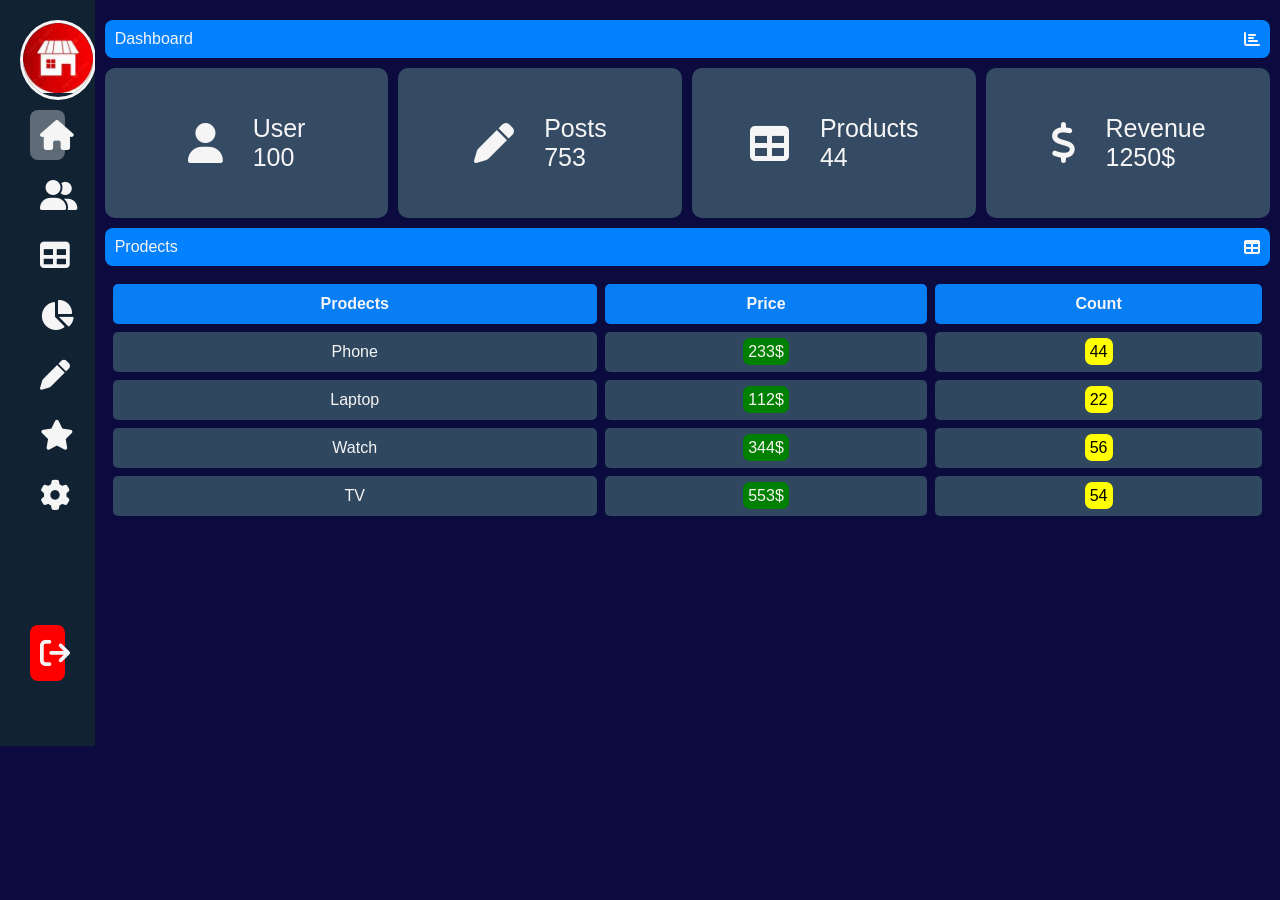
<file: index.html>
<!DOCTYPE html>
<html lang="en">
<head>
    <meta charset="UTF-8">
    <link rel="stylesheet" href="style.css">
    <link rel="stylesheet" href="https://cdnjs.cloudflare.com/ajax/libs/font-awesome/6.4.0/css/all.min.css">
    <title>ٍShop</title>
</head>
<body>
    

    <div class="menu">
        <ul>
            <li class="profile">
                <div class="img-box">
                    <img src="تنزيل.jpeg">
                </div>
                <h2>hamza-fahd</h2>
            </li>
            <li>
                <a class="active" href="#">
                    <i class="fas fa-home"></i>
                    <p>board</p>
                </a>
            </li>
            <li>
                <a href="clients.html" target="">
                    <i class="fas fa-user-group"></i>
                    <p>clients</p>
                </a>
            </li>
            <li>
                <a href="#prodect">
                    <i class="fas fa-table"></i>
                    <p>products</p>
                </a>
            </li>
            <li>
                <a href="#">
                    <i class="fas fa-chart-pie"></i>
                    <p>charts</p>
                </a>
            </li>
            <li>
                <a href="https://www.facebook.com/amazon.eg">
                    <i class="fas fa-pen"></i>
                    <p>posts</p>
                </a>
            </li>
            <li>
                <a href="#">
                    <i class="fas fa-star"></i>
                    <p>favorite</p>
                </a>
            </li>
            <li>
                <a href="#">
                    <i class="fas fa-cog"></i>
                    <p>settings</p>
                </a>
            </li>
            <li class="log-out">
                <a href="https://www.google.com">
                    <i class="fas fa-sign-out"></i>
                    <p>Log Out</p>
                </a>
            </li>
        </ul>


    </div>

    <div class="content">
        <div class="title-info">
            <p>dashboard</p>
            <i class="fas fa-chart-bar"></i>
        </div>
      <section id="prodect">
        <div class="data-info">
            <div class="box">
                <i class="fas fa-user"></i>
                <div class="data">
                    <p>user</p>
                    <span>100</span>
                </div>
            </div>
            <div class="box">
                <i class="fas fa-pen"></i>
                <div class="data">
                    <p>posts</p>
                    <span>753</span>
                </div>
            </div>
            <div class="box">
                <i class="fas fa-table"></i>
                <div class="data">
                    <p>products</p>
                    <span>44</span>
                </div>
            </div>
            <div class="box">
                <i class="fas fa-dollar"></i>
                <div class="data">
                    <p>revenue</p>
                    <span>1250$</span>
                </div>
            </div>
        </div>
        <div class="title-info">
            <p>prodects</p>
            <i class="fas fa-table"></i>
        </div>

        <table>
            <thead>
                <tr>
                    <th>prodects</th>
                    <th>price</th>
                    <th>count</th>
                </tr>
            </thead>
            <tbody>
                <tr>
                    <td>phone</td>
                    <td><span class="price">233$</span></td>
                    <td><span class="count">44</span></td>
                </tr>
                <tr>
                    <td>laptop</td>
                    <td><span class="price">112$</span></td>
                    <td><span class="count">22</span></td>
                </tr>
                <tr>
                    <td>watch</td>
                    <td><span class="price">344$</span></td>
                    <td><span class="count">56</span></td>
                </tr>
                <tr>
                    <td>TV</td>
                    <td><span class="price">553$</span></td>
                    <td><span class="count">54</span></td>
                </tr>
            </tbody>
        </table>


     </section>

    </div>




</body>
</html>
</file>
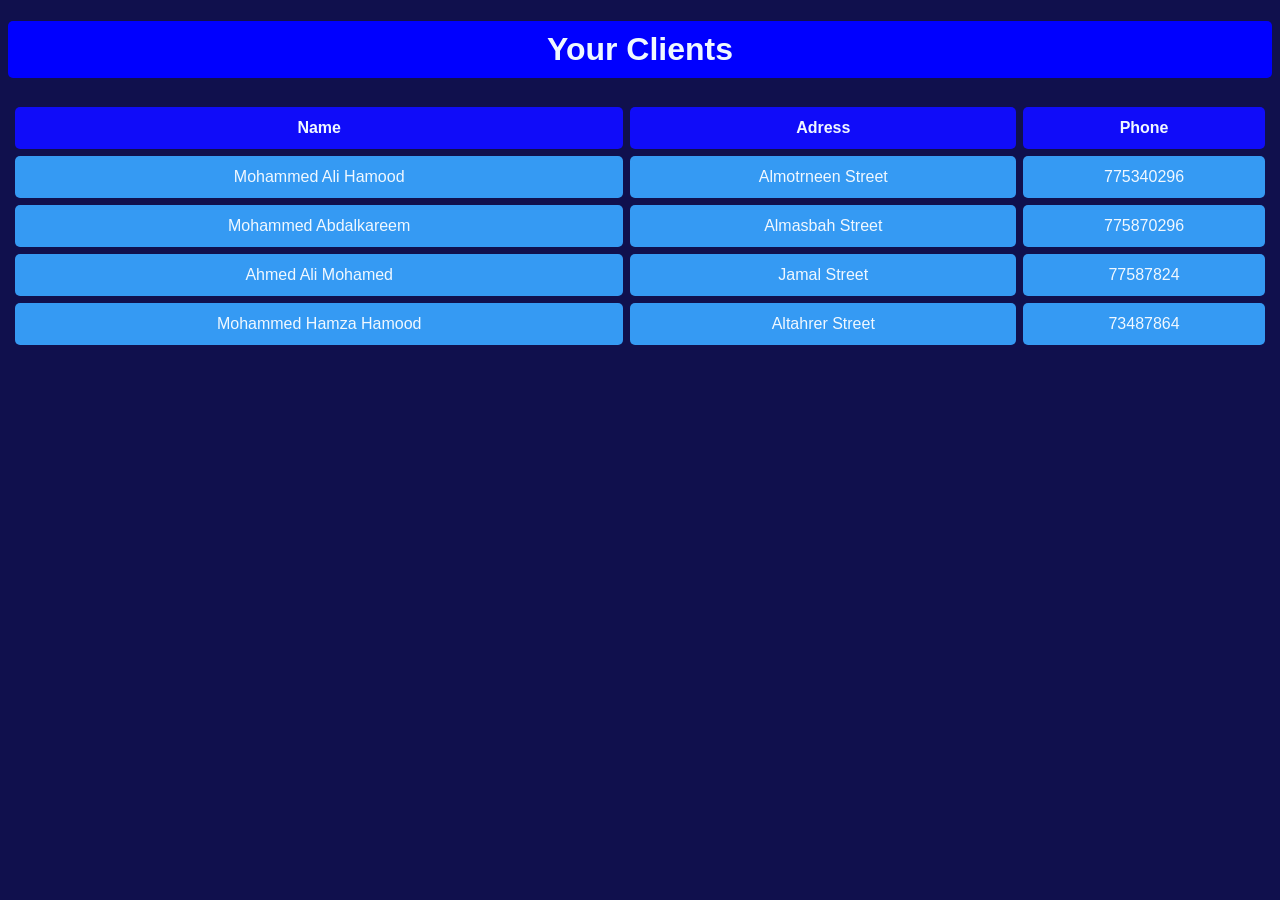
<file: clients.html>
<!DOCTYPE html>
<html lang="en">
<head>
    <meta charset="UTF-8">
    <meta http-equiv="refresh" content="2">
    <title>clients</title>

    <style>
        *{
            font-family: sans-serif;
            color: aliceblue;
            text-transform: capitalize;

        }
        body{
            background-color: rgb(16, 16, 77);
        }
        h1{
            text-align: center;
            background-color: blue;
            padding: 10px;
            border-radius: 5px;
        }
        table{
            width: 100%;
            text-align: center;
            border-spacing: 7px;
        }
        th , td{
            background-color: rgb(53, 154, 243);
            height: 40px;
            border-radius: 5px;
        }
        th{
            background-color: rgb(16, 12, 249);
        }
    </style>
</head>
<body>

    <h1>Your clients </h1>

    <table>
        <thead>
            <tr>
                <th>name</th>
                <th>adress</th>
                <th>phone</th>
            </tr>
        </thead>
        <tbody>
            <tr>
                <td>mohammed ali hamood</td>
                <td>almotrneen street</td>
                <td>775340296</td>
            </tr>
            <tr>
                <td>mohammed abdalkareem</td>
                <td>almasbah street</td>
                <td>775870296</td>
            </tr>
            <tr>
                <td>ahmed ali mohamed</td>
                <td>jamal street</td>
                <td>77587824</td>
            </tr>
            <tr>
                <td>mohammed hamza hamood</td>
                <td>altahrer street</td>
                <td>73487864</td>
            </tr>
        </tbody>
    </table>

</body>
</html>
</file>
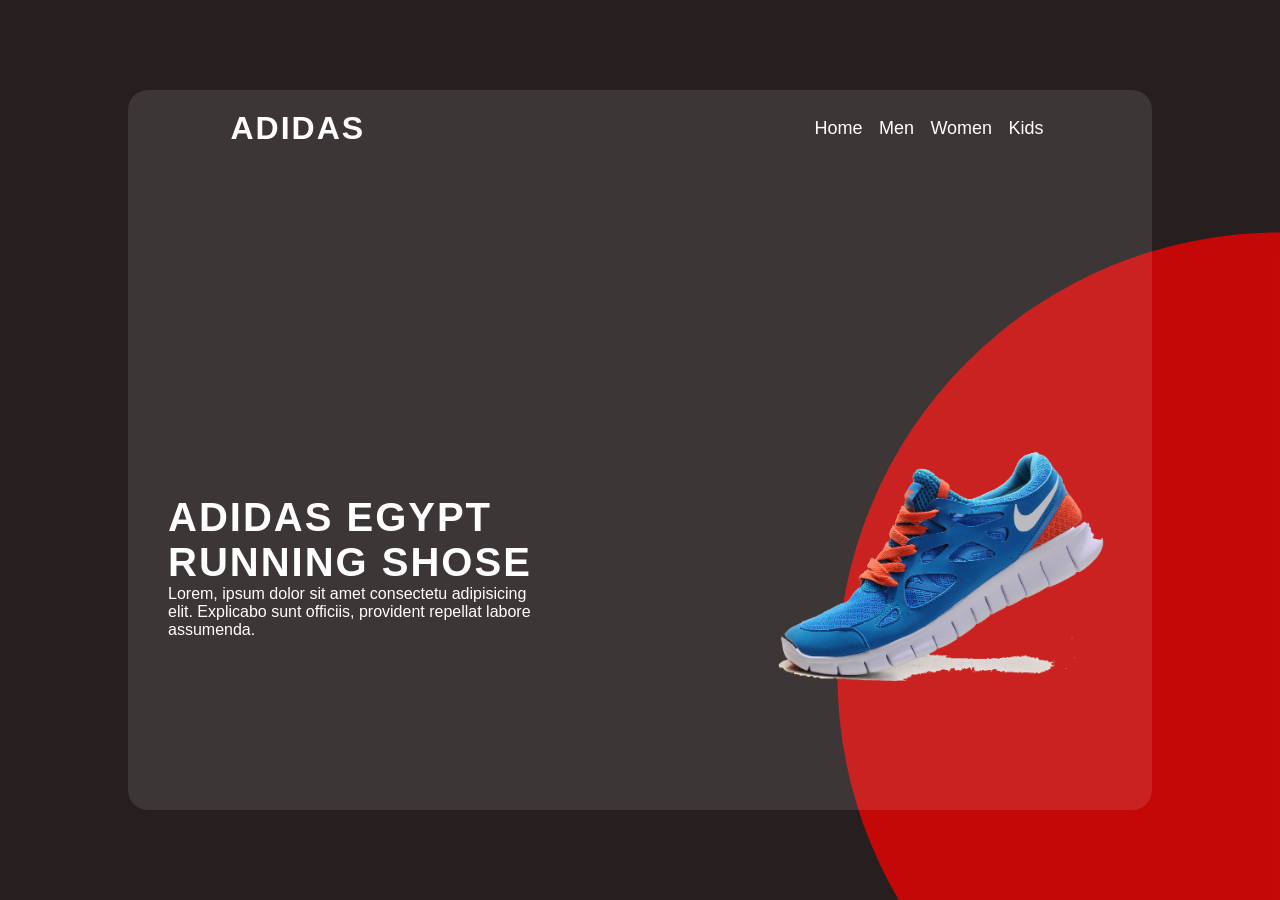
<file: P3.html>
<!DOCTYPE html>
<html lang="en">
<head>
    <meta charset="UTF-8">
  <link rel="stylesheet" href="StyleP3.css">
    <title>Frist Projject</title>
</head>
<body>

<div class="contener">
   <nav>
       <a href="#" class="logo">adidas</a>

       <ul>
           <li><a href="">Home</a></li>
           <li><a href="#">Men</a></li>
           <li><a href="#">Women</a></li>
           <li><a href="#">Kids</a></li>
       </ul>
   </nav>

    <div class="content">
        <div class="text">
          <h2> Adidas Egypt <br> Running Shose</h2>
          <p>Lorem, ipsum dolor sit amet consectetu
               adipisicing elit. Explicabo sunt 
               officiis, provident repellat labore 
               assumenda.
            </p>   
        </div>

        <div class="image">
            <img src="R.png" class="image">
        </div>




    </div>




     
 </div>

   














    
</body>
</html>
</file>
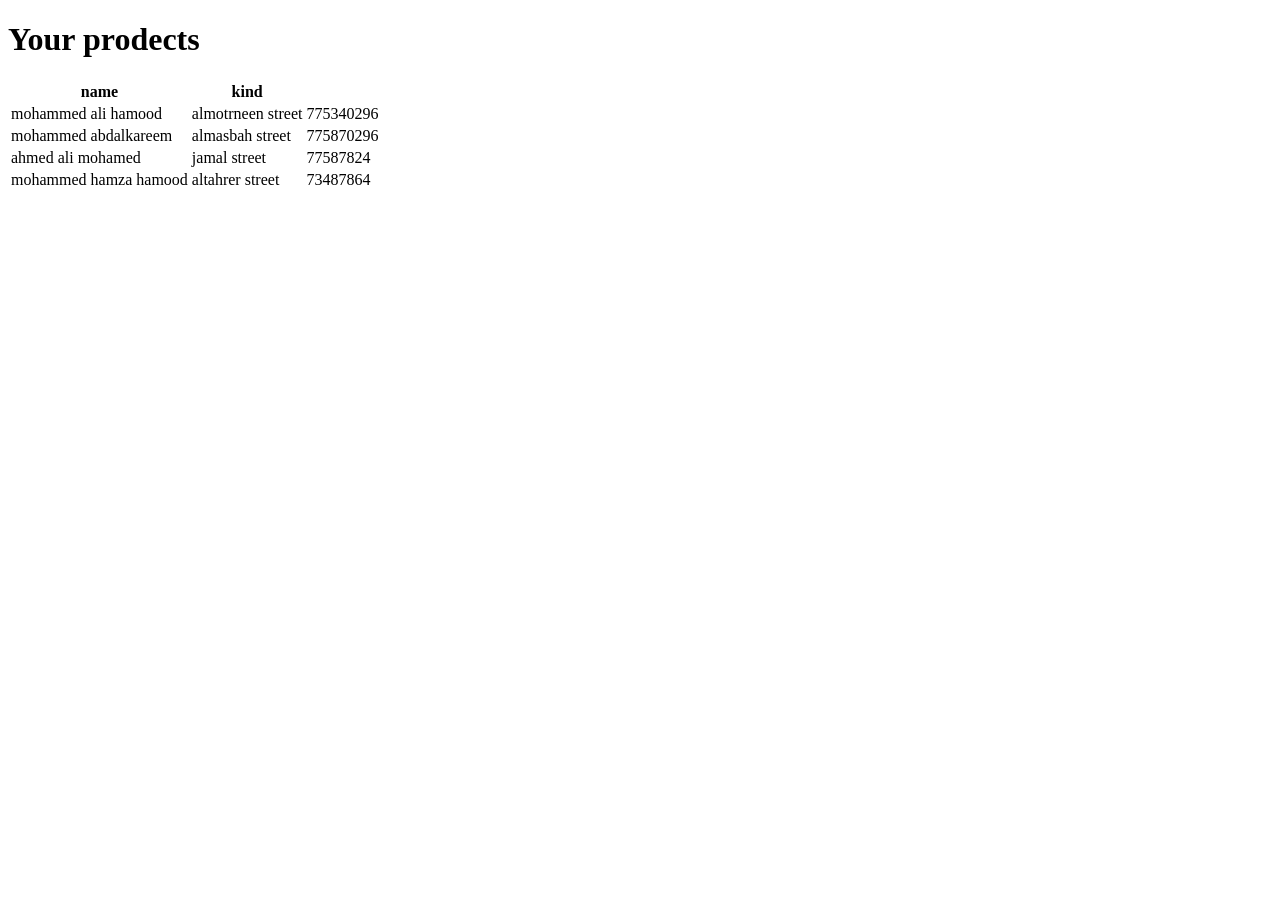
<file: products.html>
<!DOCTYPE html>
<html lang="en">
<head>
    <meta charset="UTF-8">
    
    <title>Prodects</title>
</head>
<body>
    <h1>Your prodects </h1>

    <table>
        <thead>
            <tr>
                <th>name</th>
                <th>kind</th>
                <th></th>
            </tr>
        </thead>
        <tbody>
            <tr>
                <td>mohammed ali hamood</td>
                <td>almotrneen street</td>
                <td>775340296</td>
            </tr>
            <tr>
                <td>mohammed abdalkareem</td>
                <td>almasbah street</td>
                <td>775870296</td>
            </tr>
            <tr>
                <td>ahmed ali mohamed</td>
                <td>jamal street</td>
                <td>77587824</td>
            </tr>
            <tr>
                <td>mohammed hamza hamood</td>
                <td>altahrer street</td>
                <td>73487864</td>
            </tr>
        </tbody>
    </table>

</body>
</html>
</file>
<file: style.css>
*{
    padding: 0;
    margin: 0;
    color: rgb(246, 245, 245);
    font-family: sans-serif;
    text-transform: capitalize;
}

body{
    background-color: rgb(11, 11, 63);
    display: flex;
    height: 706px;
}

.img-box{
    width: 70px;
    height: 50%;
    border-radius: 100%;
    overflow: hidden;
    border: 3px solid;
    flex-shrink: 0;
}
.img-box img{
    width: 100%;
    height: 100%;
}
.profile{
    display: flex;
    align-items: center;
    gap: 20px;
}
.profile h2{
    font-size: 20px;
    text-transform: capitalize;
}


.menu{
    background-color: #123;
    height: 706px;
    width: 60px;
    padding: 20px;
    overflow: hidden;
    transition: .5s;
}
.menu:hover{
    width: 260px;
}
ul{
    list-style: none;
    position: relative;
    height: 95%;
}
ul li a{
    display: block;
    text-decoration: none;
    padding: 10px;
    margin: 10px;
    border-radius: 8px;
    display: flex;
    align-items: center;
    gap: 30px;
    transition: .5s;

}
ul li a:hover, .active, .data-info .box:hover, td:hover{
    background-color: rgba(255, 255, 255, 0.329);
}
.log-out{
    position: absolute;
    bottom: 0;
    width: 100%;
}
.log-out a{
    background-color: red;
}
ul li a i{
    font-size: 30px;
}

.content{
    width: 100%;
    margin: 10px;
    
}
.title-info{
    background-color: #0481ff;
    padding: 10px;
    margin: 10px 0 ;
    display: flex;
    align-items: center;
    justify-content: space-between;
    border-radius: 8px;
}
.data-info{
    display: flex;
    align-items: center;
    justify-content: space-between;
    flex-wrap: wrap;
    gap: 10px;
}
.data-info .box{
    background-color: rgb(52, 75, 99);
    height: 150px;
    flex-basis: 150px;
    border-radius: 10px;
    flex-grow: 1;
    display: flex;
    align-items:center;
    justify-content:center;
    gap: 30px;
}
.data-info .box i{
    font-size: 40px;
}
.data-info .box .data{
    font-size: 25px;
}
table{
    width: 100%;
    text-align: center;
    border-spacing: 8px;
}
td , th{
    background-color: rgb(47, 71, 95);
    height: 40px;
    border-radius: 5px;
}
th{
    background-color: rgb(8, 126, 245);
}
.price , .count{
    padding: 5px;
    border-radius: 7px;
}
.price{
    background-color:green;
}
.count{
    background-color: yellow;
    color: black;
}
</file>
<file: StyleP3.css>
*{
    margin: 0;
    padding: 0;
    font-family: sans-serif;
}

body{
    background-color: rgb(39, 31, 31);
    width: 100%;
    height: 100vh;

    display: flex;
    justify-content: center;
    align-items: center;
}

body::after{
    content: '';
    width: 100%;
    height: 100%;
    background-color: rgba(255, 0, 0, 0.726);
    position: absolute;
    z-index: -1;
    clip-path: circle(40% at right 75%);
    
}

.contener{
    width: 80%;
    height: 80%;
    background-color: rgba(255, 255, 255, 0.1);
    border-radius: 20px;
    overflow: hidden;
}

nav{
    display: flex;
    justify-content: space-between;
    align-items: center;
    padding: 20px 0;
    width: 80%;
    margin: auto;
}
nav .logo{
    color: white;
    text-decoration: none;
    font-size: 32px;
    text-transform: uppercase;
    letter-spacing: 2px;
    font-weight: 700;
}

nav ul li{
    display: inline-block;
    margin: 0 6px;
   
}

nav ul li a{
    color: white;
    text-decoration: none;
    font-size: 18px;
    font-weight: 500;
}
.content{
    display: flex;
    justify-content: center;
    align-items: center;
    height: 100%;
    margin: 20px;
    padding: 20px;
    
    

}


.content .text{
    color: white;
    width: 40%;
}
.content .text h2{
    font-size: 40px;
    text-transform: uppercase;
    font-weight: 700;
    letter-spacing: 2px;
}
.image{
    width: 350px;
}
.content .image{
    width: 60%;
    display: flex;
    justify-content:flex-end;
}
</file>
